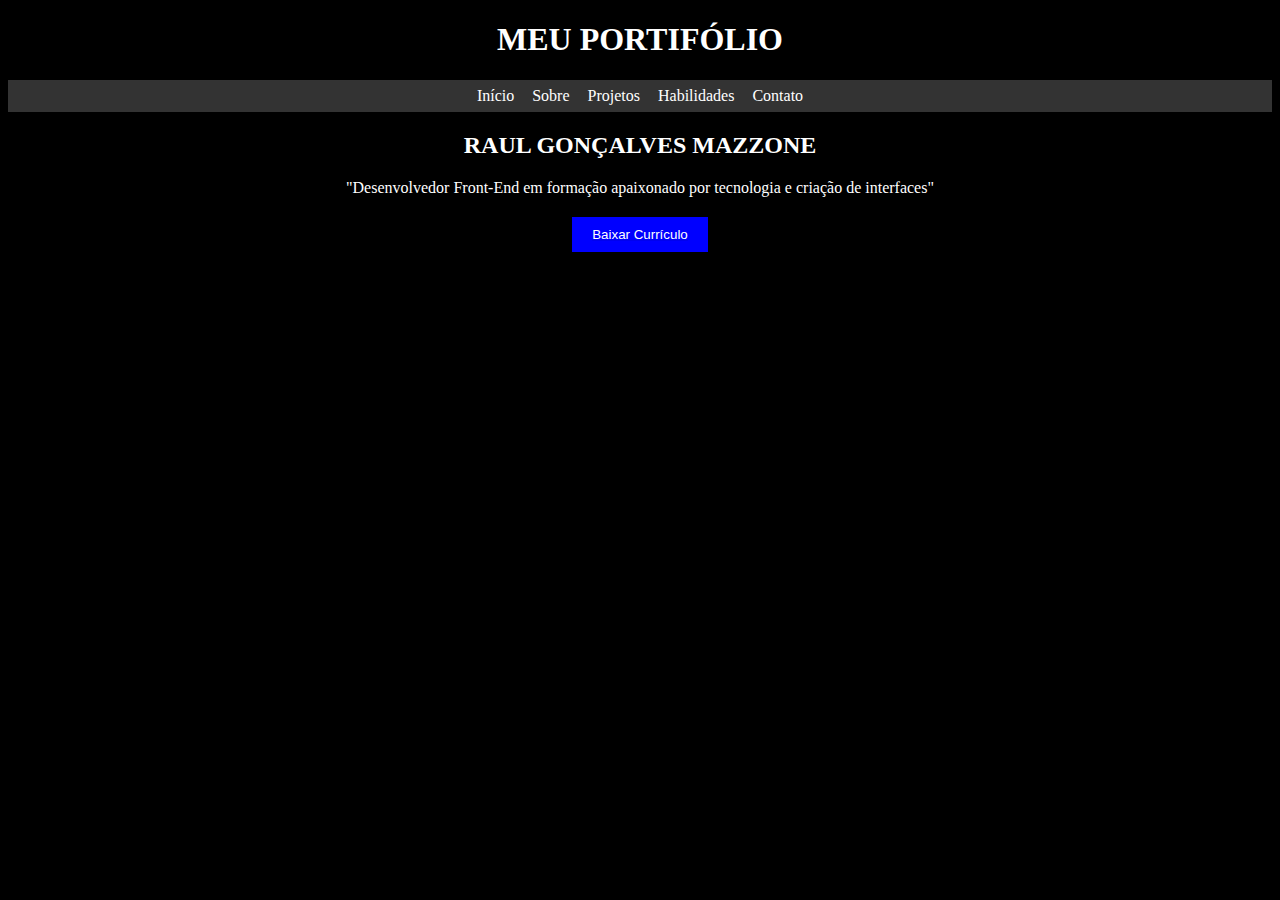
<file: index.html>
<!DOCTYPE html>
<html lang="pt-BR">
<head>
    <meta charset="UTF-8">
    <meta name="viewport" content="width=device-width, initial-scale=1.0">
    <title>Portifólio</title>
    <link rel="stylesheet" href="style.css">
</head>
<body>
  <center>
  <header>
<h1>MEU PORTIFÓLIO</h1>
<nav>
  <ul>
  <li><a href="index.html">Início</a></li>
  <li><a href="sobre.html">Sobre</a></li>
  <li><a href="projetos.html">Projetos</a></li>
  <li><a href="habilidades.html">Habilidades</a></li>
  <li><a href="contato.html">Contato</a></li>
  </ul>
</nav>
</header>

<h2>RAUL GONÇALVES MAZZONE</h2>
<p>"Desenvolvedor Front-End em formação apaixonado por tecnologia e criação de interfaces"</p>


<a href="currículo.docx"><button>Baixar Currículo</button></a>

</body>
</html>
</file>
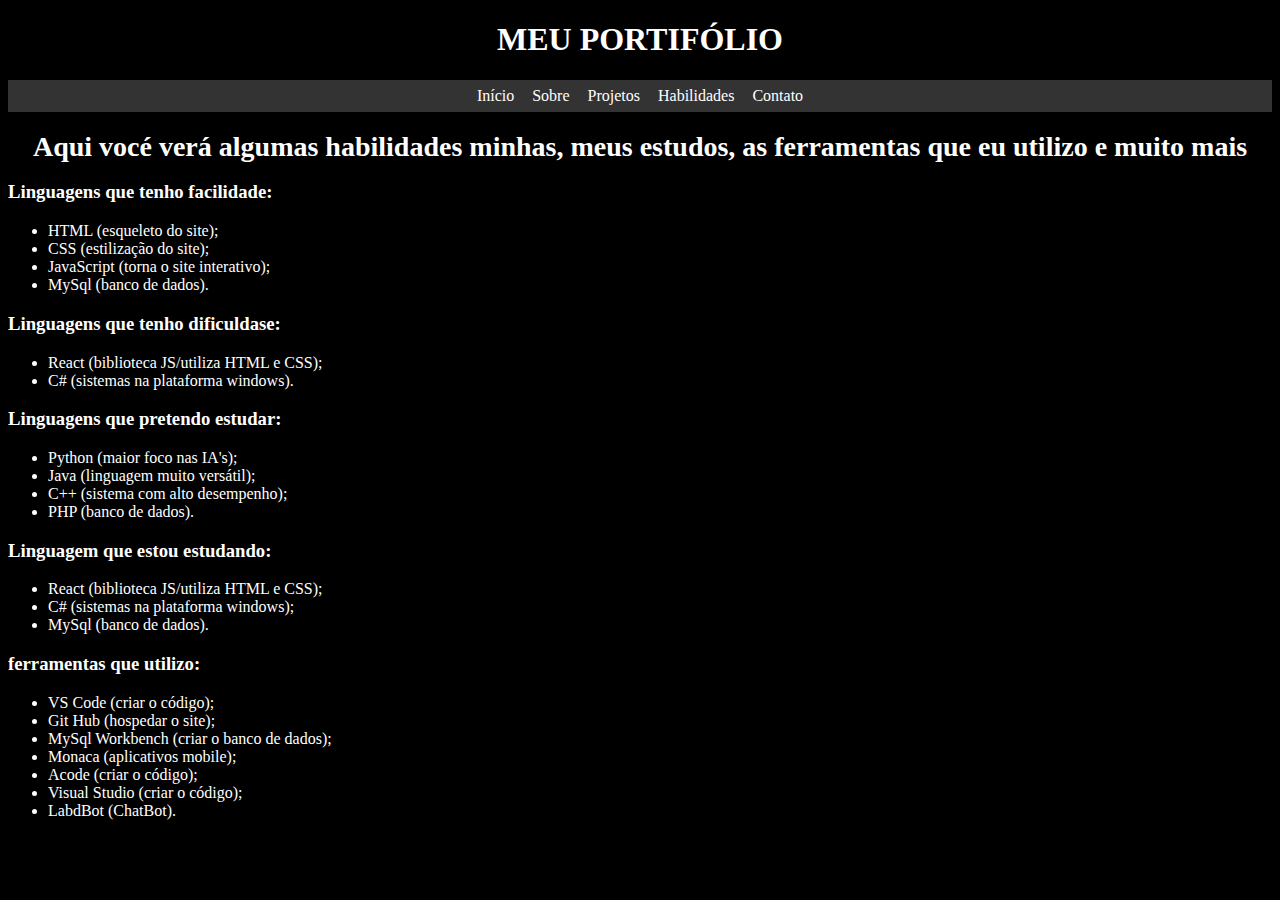
<file: habilidades.html>
<!DOCTYPE html>
<html lang="pt-BR">
<head>
    <meta charset="UTF-8">
    <meta name="viewport" content="width=device-width, initial-scale=1.0">
    <title>Portifólio</title>
    <link rel="stylesheet" href="style.css">
</head>
<body>
  <header>
<h1>MEU PORTIFÓLIO</h1>
<nav>
  <ul>
  <li><a href="index.html">Início</a></li>
  <li><a href="sobre.html">Sobre</a></li>
  <li><a href="projetos.html">Projetos</a></li>
  <li><a href="habilidades.html">Habilidades</a></li>
  <li><a href="contato.html">Contato</a></li>
  </ul>
</nav>
</header>

<center>
<h1 class="txt">Aqui vocé verá algumas habilidades minhas, meus estudos, as ferramentas que eu utilizo e muito mais</h1></center>

<h3>Linguagens que tenho facilidade:</h3>
<ul>
  <li>HTML (esqueleto do site);</li>
  <li>CSS (estilização do site);</li>
  <li>JavaScript (torna o site interativo);</li>
  <li>MySql (banco de dados).</li>
</ul>

<h3>Linguagens que tenho dificuldase:</h3>
<ul>
  <li>React (biblioteca JS/utiliza HTML e CSS);</li>
  <li>C# (sistemas na plataforma windows).</li>
</ul>

<h3>Linguagens que pretendo estudar:</h3>
<ul>
  <li>Python (maior foco nas IA's);</li>
  <li>Java (linguagem muito versátil);</li>
  <li>C++ (sistema com alto desempenho);</li>
  <li>PHP (banco de dados).</li>
</ul>

<h3>Linguagem que estou estudando:</h3>
<ul>
  <li>React (biblioteca JS/utiliza HTML e CSS);</li>
  <li>C# (sistemas na plataforma windows);</li>
  <li>MySql (banco de dados).</li>
</ul>

<h3>ferramentas que utilizo:</h3>
<ul>
  <li>VS Code (criar o código);</li>
  <li>Git Hub (hospedar o site);</li>
  <li>MySql Workbench (criar o banco de dados); </li>
  <li>Monaca (aplicativos mobile);</li>
  <li>Acode (criar o código);</li>
  <li>Visual Studio (criar o código);</li>
  <li>LabdBot (ChatBot).</li>
</ul>


</body>
</html>
</file>
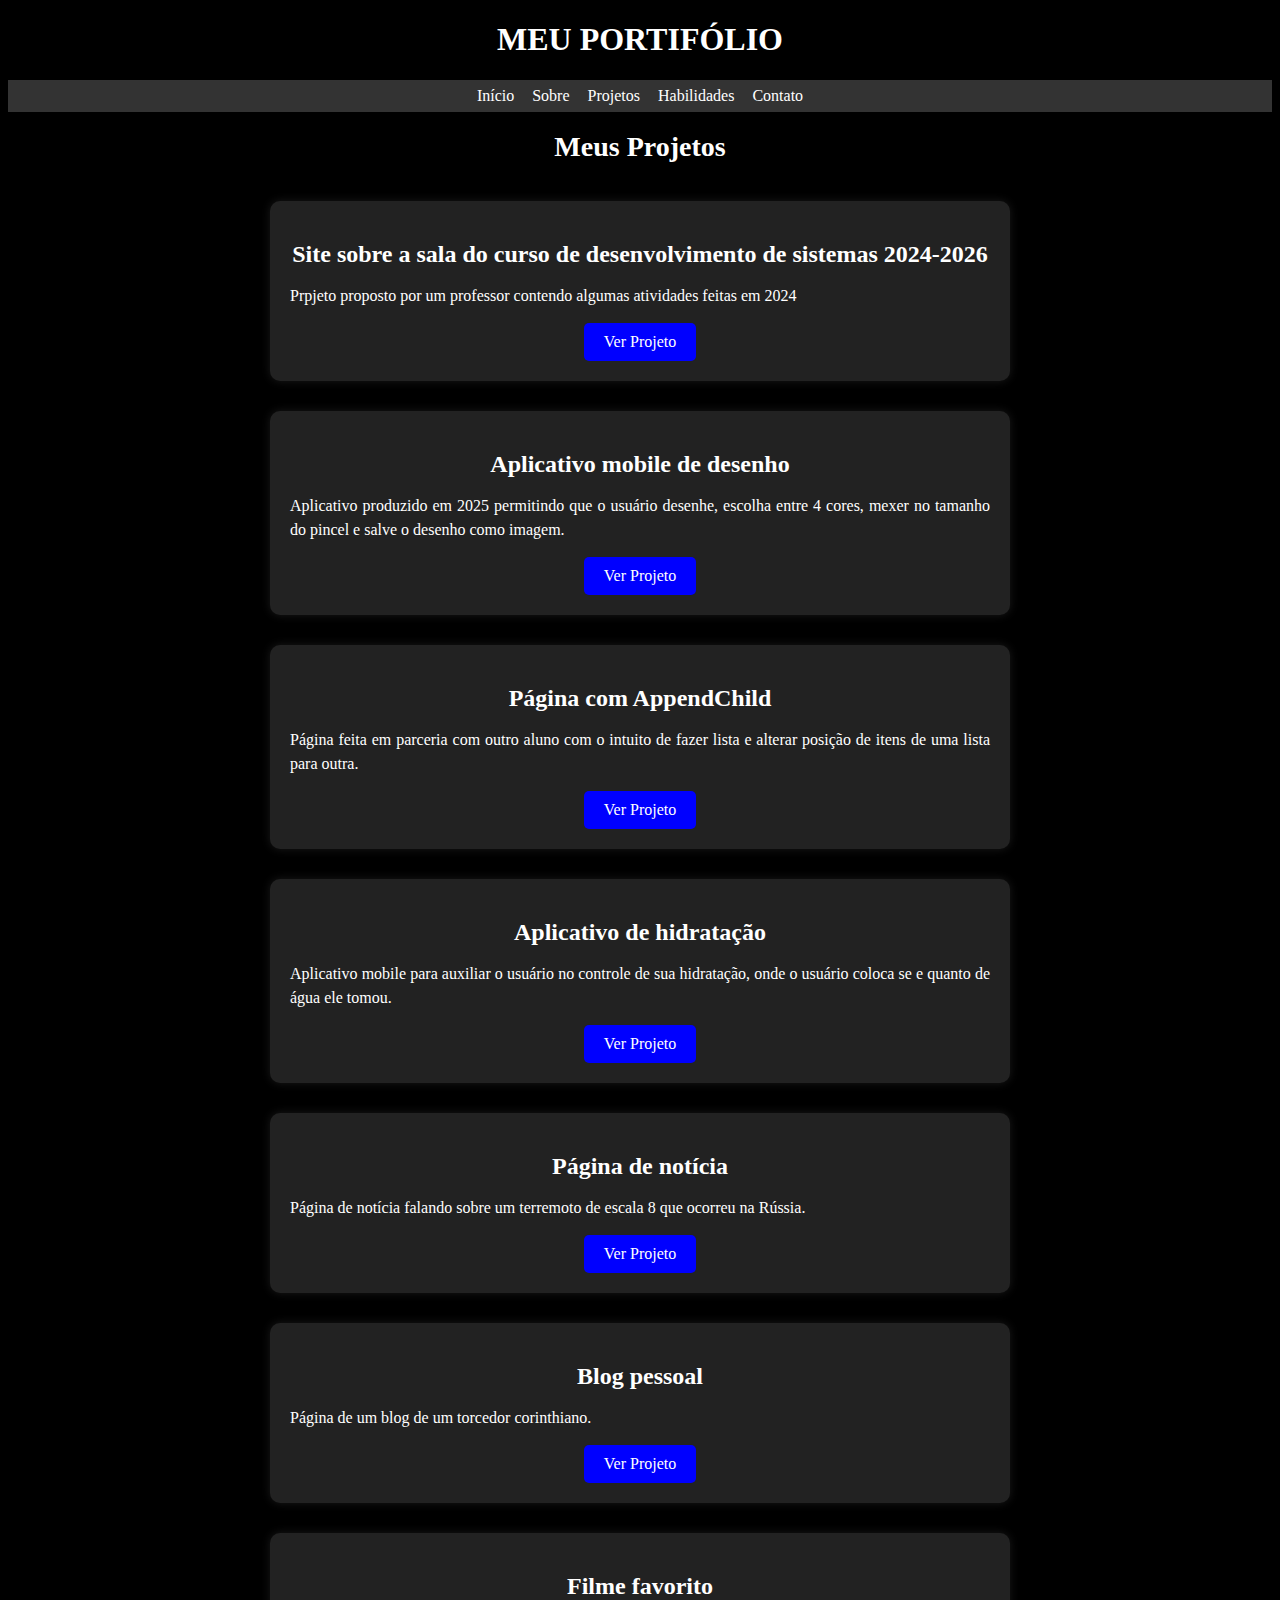
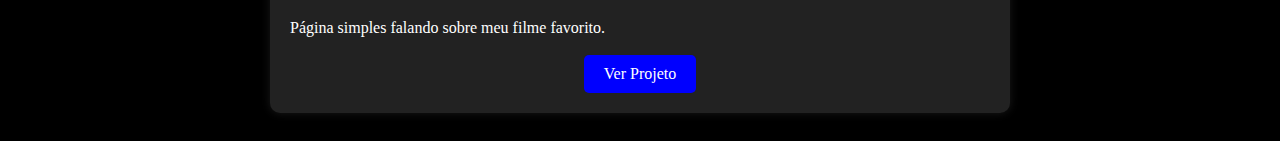
<file: projetos.html>
<!DOCTYPE html>
<html lang="pt-BR">
<head>
    <meta charset="UTF-8">
    <meta name="viewport" content="width=device-width, initial-scale=1.0">
    <title>Portifólio</title>
    <link rel="stylesheet" href="style.css">
</head>
<body>
  <header>
<h1>MEU PORTIFÓLIO</h1>
<nav>
  <ul>
  <li><a href="index.html">Início</a></li>
  <li><a href="sobre.html">Sobre</a></li>
  <li><a href="projetos.html">Projetos</a></li>
  <li><a href="habilidades.html">Habilidades</a></li>
  <li><a href="contato.html">Contato</a></li>
  </ul>
</nav>
</header>

<h1 class="txt">Meus Projetos</h1>

<section class="projetos">
  <div class="projeto">
    <h2>Site sobre a sala do curso de desenvolvimento de sistemas 2024-2026</h2>
    <p>Prpjeto proposto por um professor contendo algumas atividades feitas em 2024</p>
    <a href="https://halls499.github.io/1DS/">Ver Projeto</a>
  </div>

  <div class="projeto">
    <h2>Aplicativo mobile de desenho</h2>
    <p>Aplicativo produzido em 2025 permitindo que o usuário desenhe, escolha entre 4 cores, mexer no tamanho do pincel e salve o desenho como imagem.</p>
    <a href="https://halls499.github.io/Aplictivo-de-desenho/">Ver Projeto</a>
  </div>
  
  <div class="projeto">
    <h2>Página com AppendChild</h2>
    <p>Página feita em parceria com outro aluno com o intuito de fazer lista e alterar posição de itens de uma lista para outra.</p>
    <a href="https://halls499.github.io/AppendChild/">Ver Projeto</a>
  </div>
  
  <div class="projeto">
    <h2>Aplicativo de hidratação</h2>
    <p>Aplicativo mobile para auxiliar o usuário no controle de sua hidratação, onde o usuário coloca se e quanto de água ele tomou.</p>
    <a href="https://halls499.github.io/App-Hidramente/">Ver Projeto</a>
  </div>
  
  <div class="projeto">
    <h2>Página de notícia</h2>
    <p>Página de notícia falando sobre um terremoto de escala 8 que ocorreu na Rússia.</p>
    <a href="https://halls499.github.io/Not-cias-Russia/">Ver Projeto</a>
  </div>
  
  <div class="projeto">
    <h2>Blog pessoal</h2>
    <p>Página de um blog de um torcedor corinthiano.</p>
    <a href="https://halls499.github.io/Blog-/">Ver Projeto</a>
  </div>
  
  <div class="projeto">
    <h2>Filme favorito</h2>
    <p>Página simples falando sobre meu filme favorito.</p>
    <a href="https://halls499.github.io/Filme-favorito-/">Ver Projeto</a>
  </div>
</section>

</body>
</html>
</file>
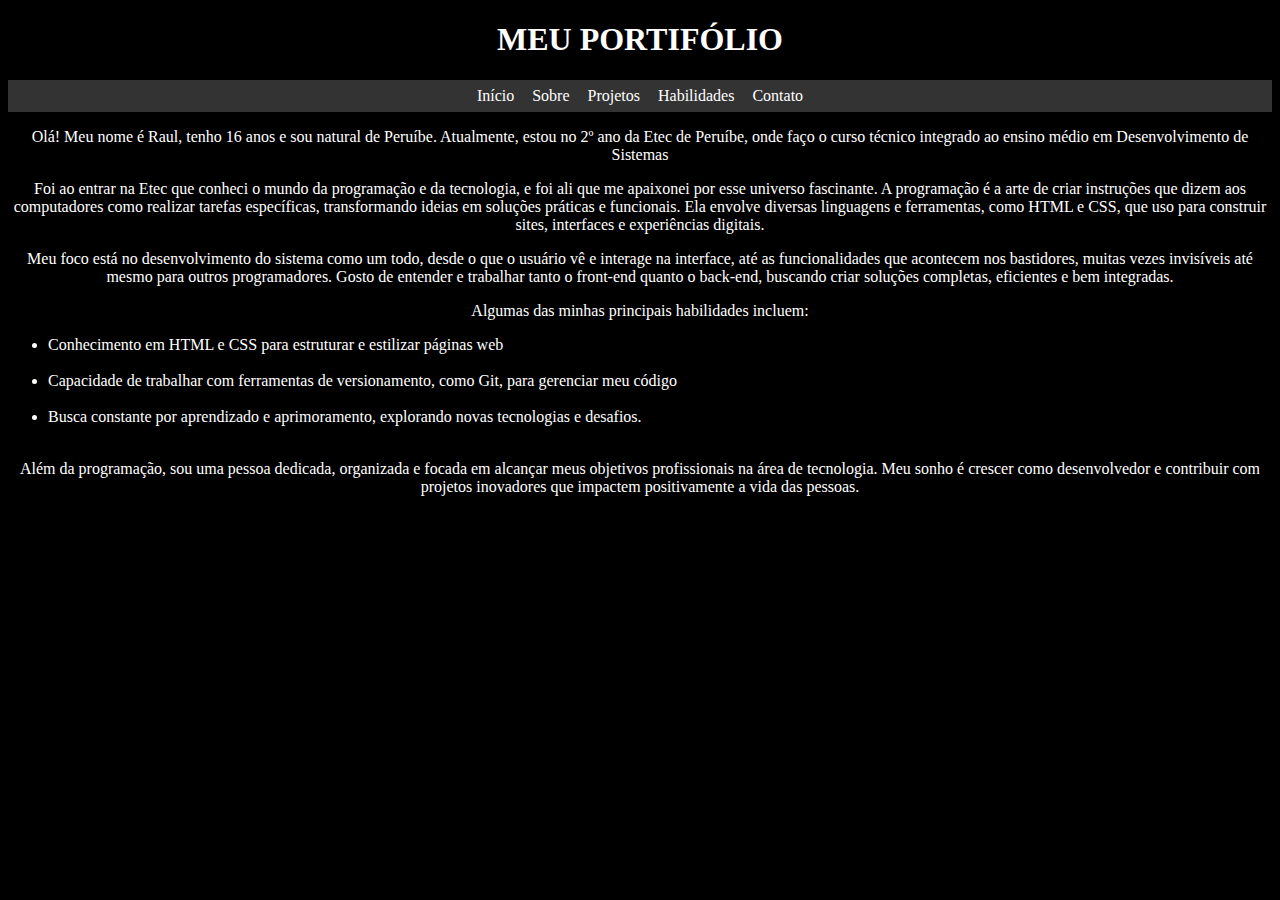
<file: sobre.html>
<!DOCTYPE html>
<html lang="pt-BR">
<head>
    <meta charset="UTF-8">
    <meta name="viewport" content="width=device-width, initial-scale=1.0">
    <title>Portifólio</title>
    <link rel="stylesheet" href="style.css">
</head>
<body>
  <center>
  <header>
<h1>MEU PORTIFÓLIO</h1>
<nav>
  <ul>
  <li><a href="index.html">Início</a></li>
  <li><a href="sobre.html">Sobre</a></li>
  <li><a href="projetos.html">Projetos</a></li>
  <li><a href="habilidades.html">Habilidades</a></li>
  <li><a href="contato.html">Contato</a></li>
  </ul>
</nav>
</header>
</center>
<p>Olá! Meu nome é Raul, tenho 16 anos e sou natural de Peruíbe. Atualmente, estou no 2º ano da Etec de Peruíbe, onde faço o curso técnico integrado ao ensino médio em Desenvolvimento de Sistemas</p>

<p>Foi ao entrar na Etec que conheci o mundo da programação e da tecnologia, e foi ali que me apaixonei por esse universo fascinante. A programação é a arte de criar instruções que dizem aos computadores como realizar tarefas específicas, transformando ideias em soluções práticas e funcionais. Ela envolve diversas linguagens e ferramentas, como HTML e CSS, que uso para construir sites, interfaces e experiências digitais.
</p>

<p>Meu foco está no desenvolvimento do sistema como um todo, desde o que o usuário vê e interage na interface, até as funcionalidades que acontecem nos bastidores, muitas vezes invisíveis até mesmo para outros programadores. Gosto de entender e trabalhar tanto o front-end quanto o back-end, buscando criar soluções completas, eficientes e bem integradas.
</p>

<p>Algumas das minhas principais habilidades incluem:</p>

<ul class="lista">
  <li>Conhecimento em HTML e CSS para estruturar e estilizar páginas web</li> <br>
  <li>Capacidade de trabalhar com ferramentas de versionamento, como Git, para gerenciar meu código</li> <br>
  <li>Busca constante por aprendizado e aprimoramento, explorando novas tecnologias e desafios.</li><br>
</ul>

<p>Além da programação, sou uma pessoa dedicada, organizada e focada em alcançar meus objetivos profissionais na área de tecnologia. Meu sonho é crescer como desenvolvedor e contribuir com projetos inovadores que impactem positivamente a vida das pessoas.</p>


</body>
</html>
</file>
<file: style.css>
body {
  background-color: black;
}

h1, h2 {
  color: white;
  text-align: center;
}

p {
  color: white;
  text-align: center;
}

nav {
  background-color: #333;
  padding: 7px;
}

nav ul {
  display: flex;
  justify-content: center;
  gap: 10px;
  list-style: none;
  margin: 0;
  padding: 0;
}

nav ul li a {
  color: white;
  text-decoration: none;
  padding: 3px 4px;
  border-radius: 5px;
  transition: background-color 0.3s;
}

nav ul li a:hover {
  background-color: #555;
}

button {
  color: white;
  background-color: blue;
  padding: 10px 20px;
  border: none;
  cursor: pointer;
  display: block;
  margin: 20px auto;
}

.lista{
  color: white;
}

.txt{
  font-size: 28px;
  text-align-last: center;
}

h3{
  color: white;
}

ul{
  color: white;
}

 .link {
  display: flex;
  align-items: center;
  text-decoration: none;
  color: white;
  font-size: 1.2em;
  gap: 10px; 
  margin-bottom: 15px;
}

.projetos {
  display: flex;
  flex-direction: column;
  align-items: center;
  gap: 30px;
  padding: 20px;
}

.projeto {
  background-color: #222; /* Tom escuro combinando com seu site */
  padding: 20px;
  border-radius: 10px;
  width: 90%;
  max-width: 700px;
  box-shadow: 0 0 10px rgba(255, 255, 255, 0.1);
}

.projeto h2 {
  color: white;
  text-align: center;
  margin-bottom: 10px;
}

.projeto p {
  color: white;
  text-align: justify;
  line-height: 1.5;
  margin-bottom: 15px;
}

.projeto a {
  text-decoration: none;
  background-color: blue;
  color: white;
  padding: 10px 20px;
  border-radius: 5px;
  display: inline-block;
  transition: background-color 0.3s;
  text-align: center;
  display: block;
  margin: 0 auto;
  width: fit-content;
}

.projeto a:hover {
  background-color: #0033aa;
}

/* Media query para celular em pé e deitado */
@media (max-width: 600px) {
  nav ul {
    gap: 5px;
  }

  nav ul li a {
    padding: 3px 5px;
  }

  nav ul li {
  }
}
</file>
